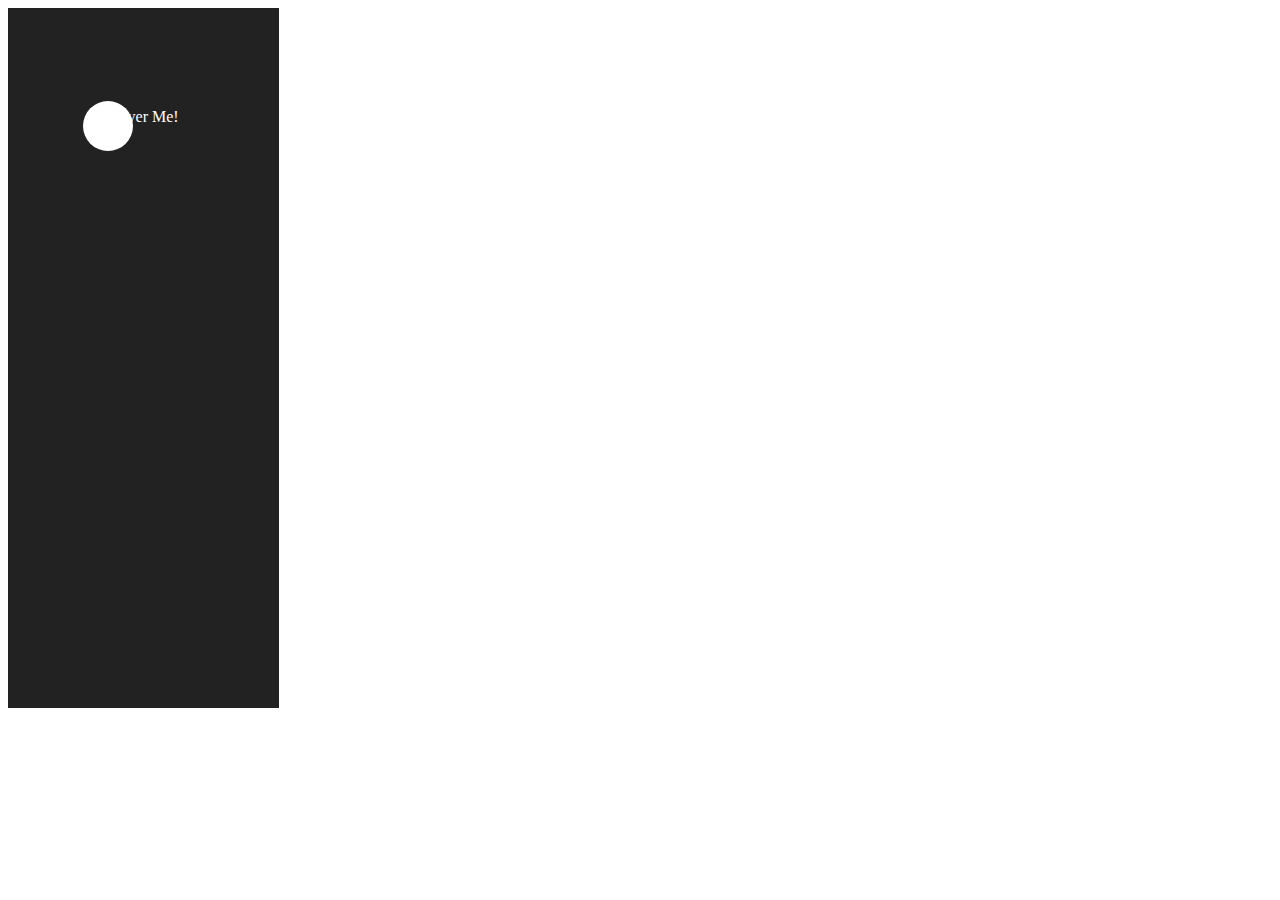
<file: circleMouseHover/index.html>
<!DOCTYPE html>
<html lang="en">
  <head>
    <meta charset="UTF-8" />
    <meta name="viewport" content="width=device-width, initial-scale=1.0" />
    <link rel="stylesheet" href="./index.css" />
    <title>Circle Mouse Hover</title>
  </head>
  <body>
    <div class="HOVER">
      <div>Hover Me!</div>
      <span></span>
    </div>
    <script src="index.js"></script>
  </body>
</html>
</file>
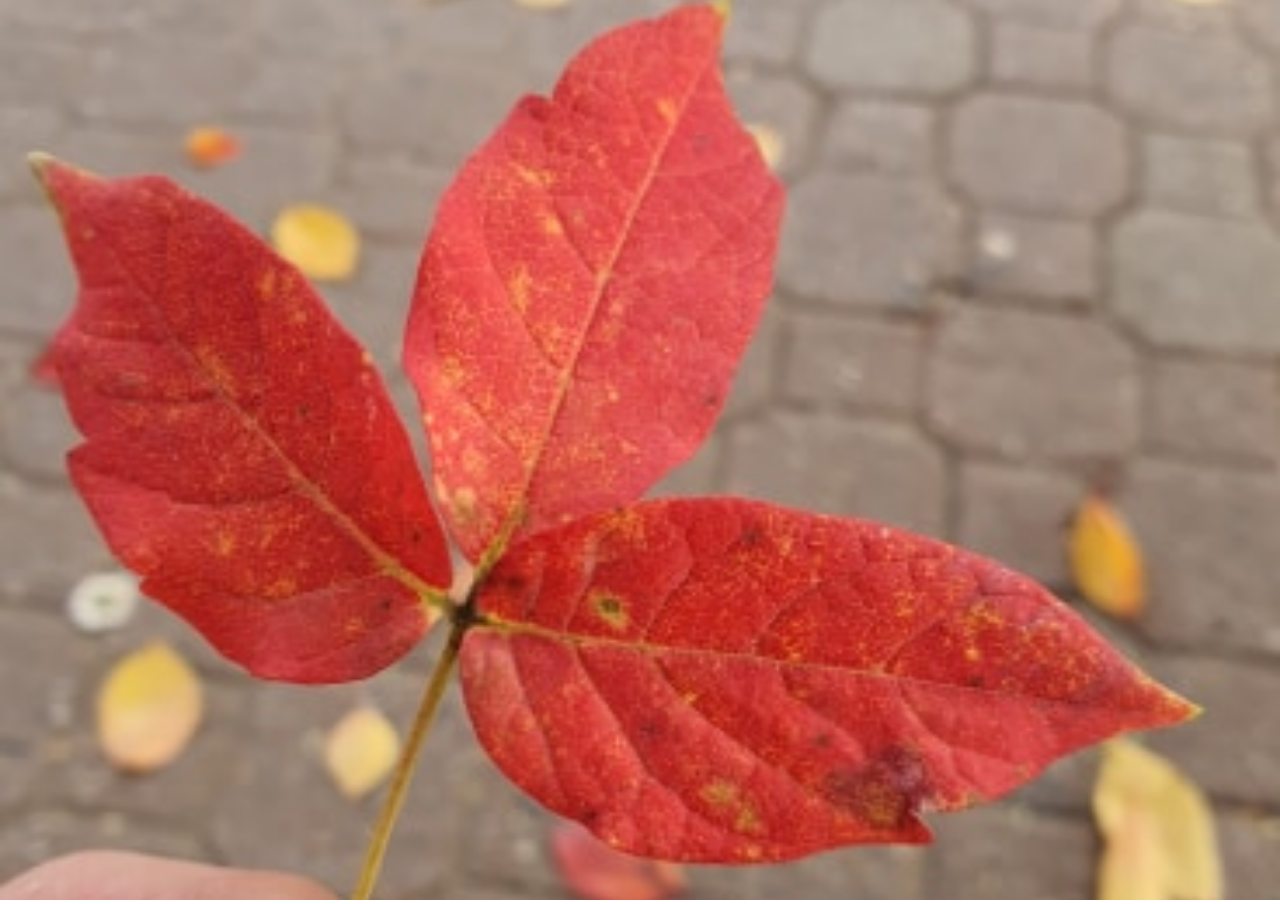
<file: imageWave/index.html>
<!DOCTYPE html>
<html lang="en">
  <head>
    <meta charset="UTF-8" />
    <meta name="viewport" content="width=device-width, initial-scale=1.0" />
    <title>Document</title>
    <link rel="stylesheet" href="style.css" />
  </head>
  <body>
    <script type="module" src="app.js"></script>
  </body>
</html>
</file>
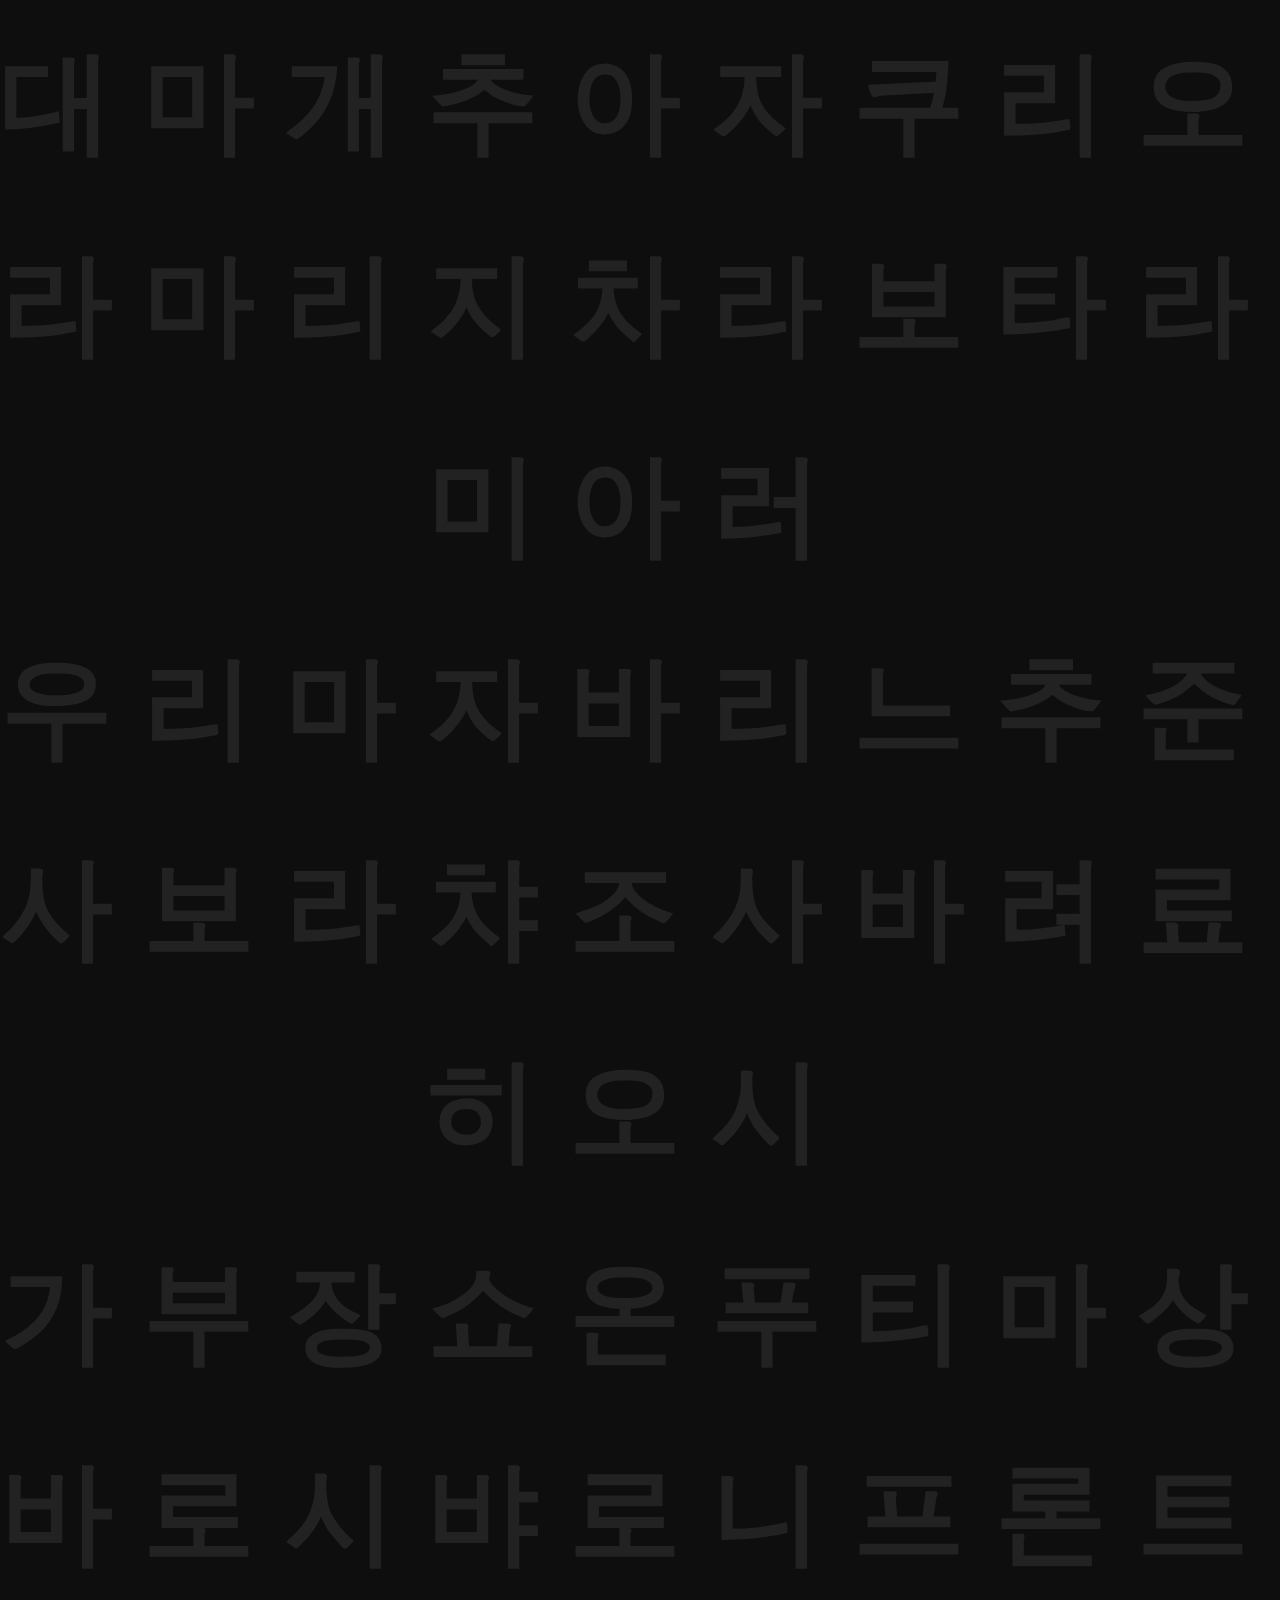
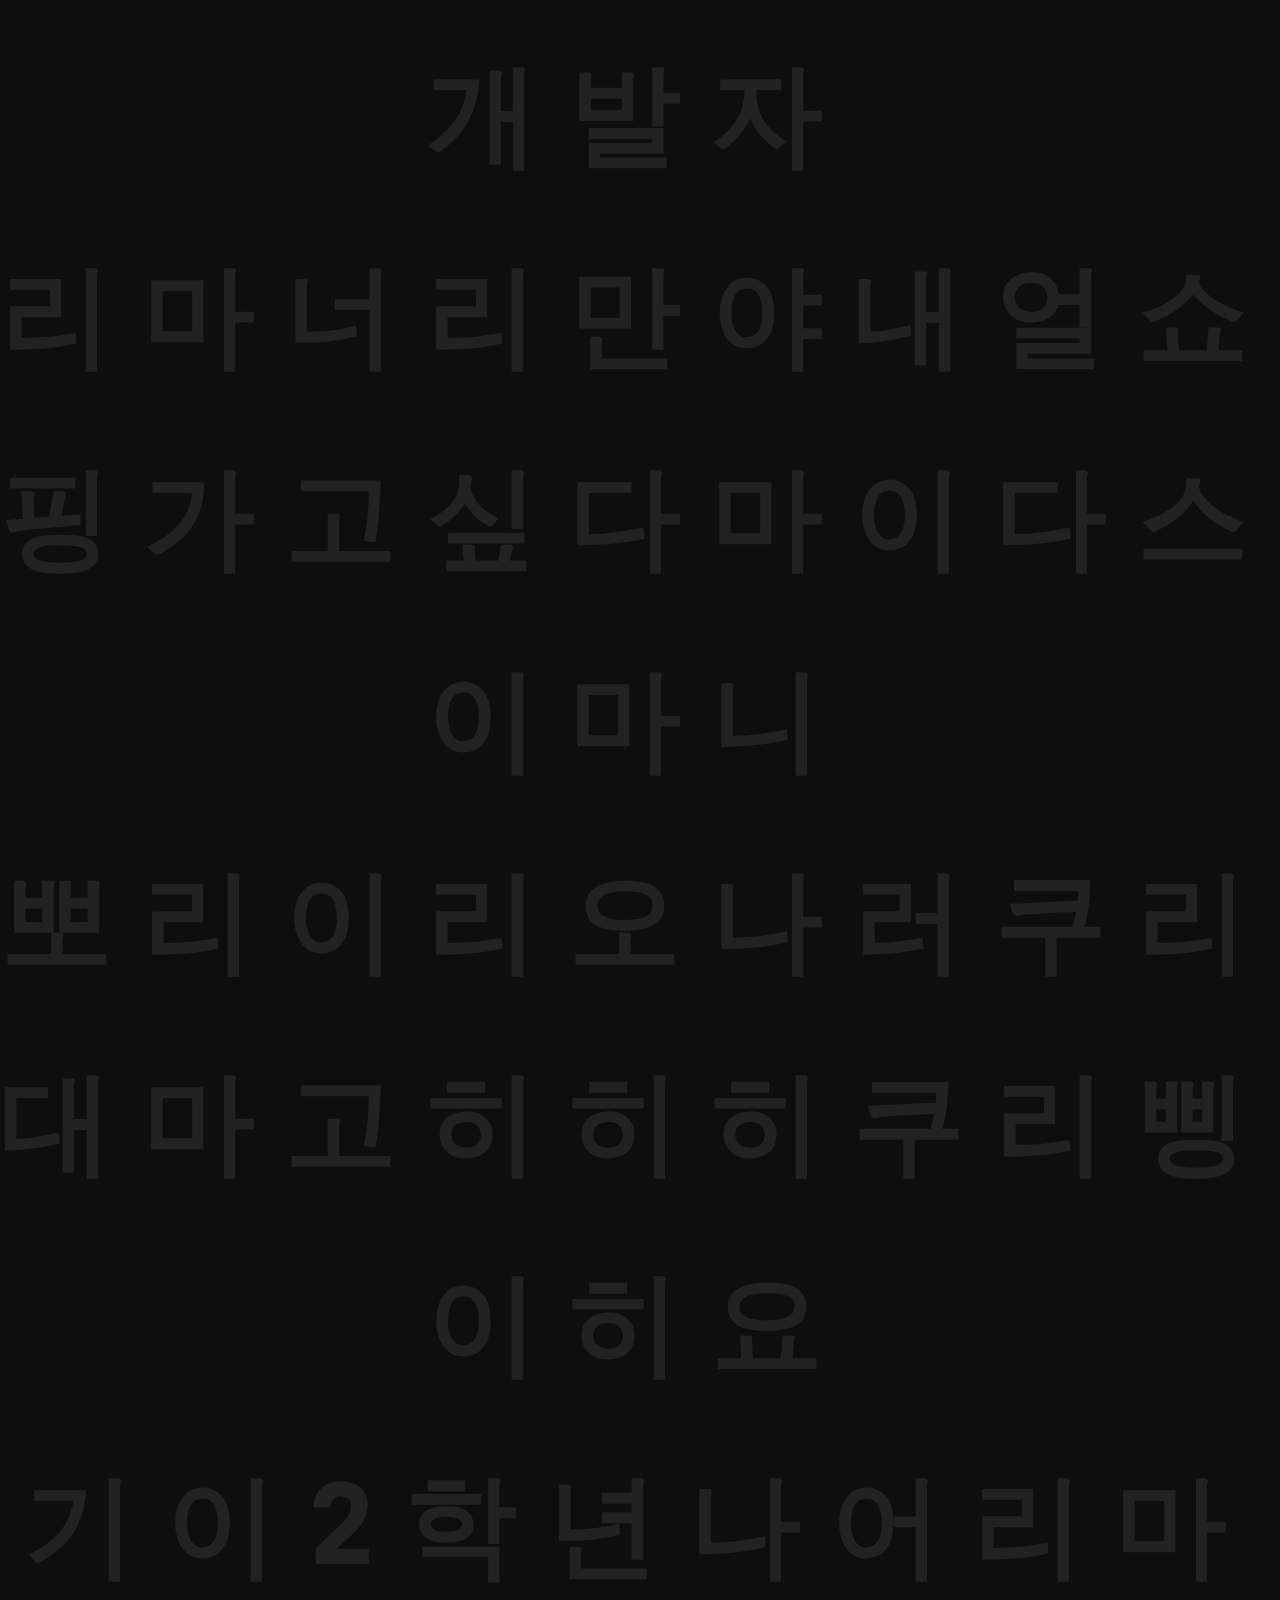
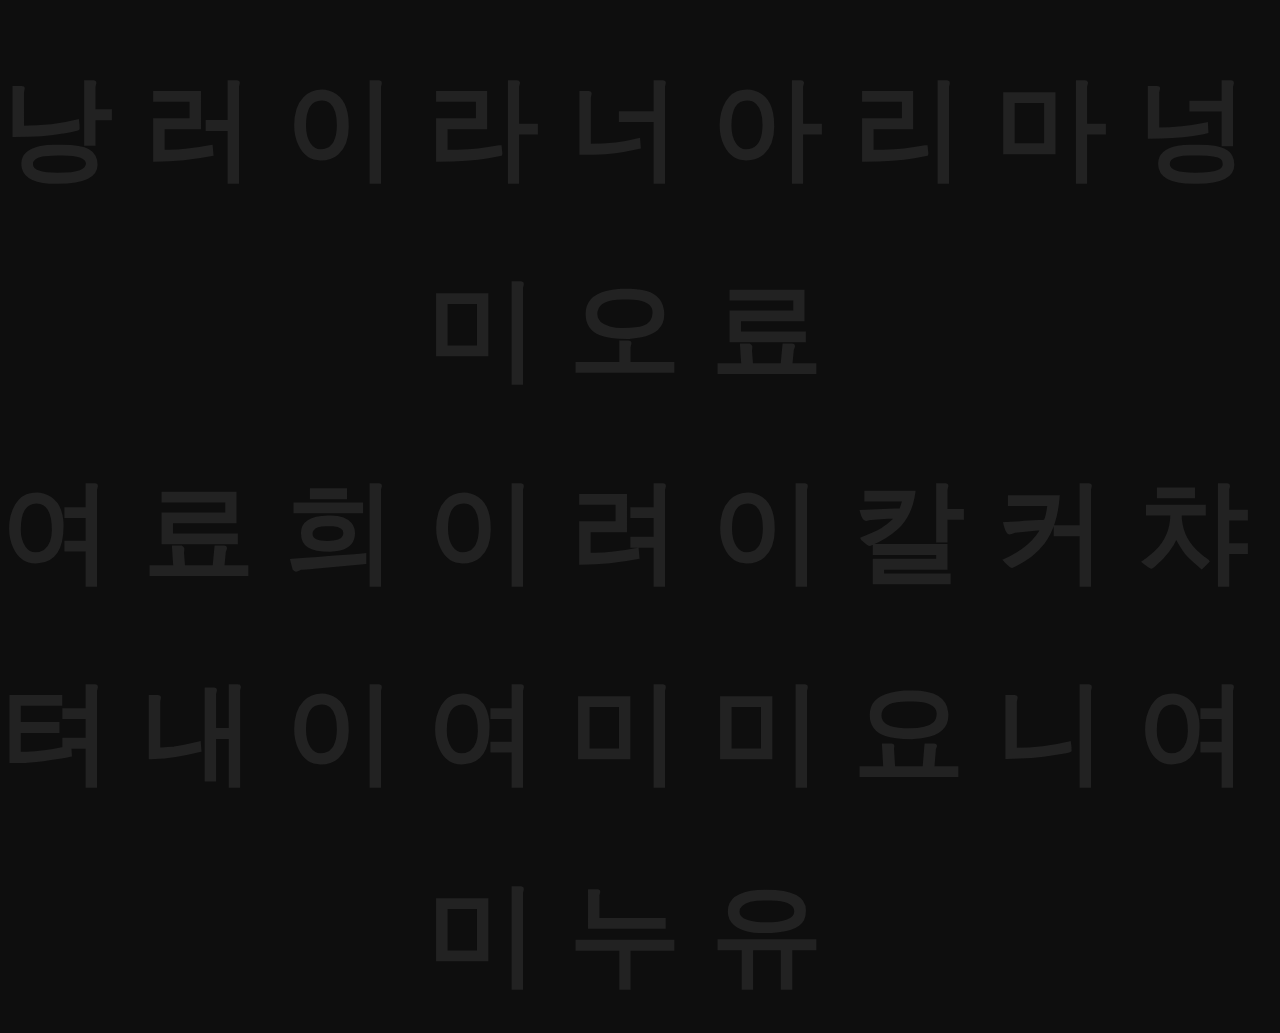
<file: neonLightText/index.html>
<!DOCTYPE html>
<html lang="en">
  <head>
    <meta charset="UTF-8" />
    <meta name="viewport" content="width=device-width, initial-scale=1.0" />
    <title>Typography</title>
    <link rel="stylesheet" href="./index.css" />
    <link rel="preconnect" href="https://fonts.gstatic.com" />
    <link
      href="https://fonts.googleapis.com/css2?family=JetBrains+Mono&display=swap"
      rel="stylesheet"
    />
  </head>
  <body>
    <section>
      <div id="container">
        <div id="typography">
          <p>
            대마개추아자쿠리<span class="neon">오</span>라마리지차라보타라미아러
          </p>
          <p>
            우리마자바리느추<span class="neon">준</span>사보라챠조사바려료히오시
          </p>
          <p>
            가부장쇼온푸티마<span class="neon">상</span>바로시뱌로니<span
              class="neon green"
              >프론트개발자</span
            >
          </p>
          <p>리마너리만야내얼쇼핑가고싶다마이다스이마니</p>
          <p>
            뽀리이리오나러쿠리<span class="neon blue">대마고</span
            >히히히쿠리삥이히요
          </p>
          <p>
            기이<span class="neon purple">2학년</span
            >나어리마낭러이라너아리마넝미오료
          </p>
          <p>여료희이려이칼커챠텨내이여미미요니여미누유</p>
        </div>
      </div>
    </section>
  </body>
</html>
</file>
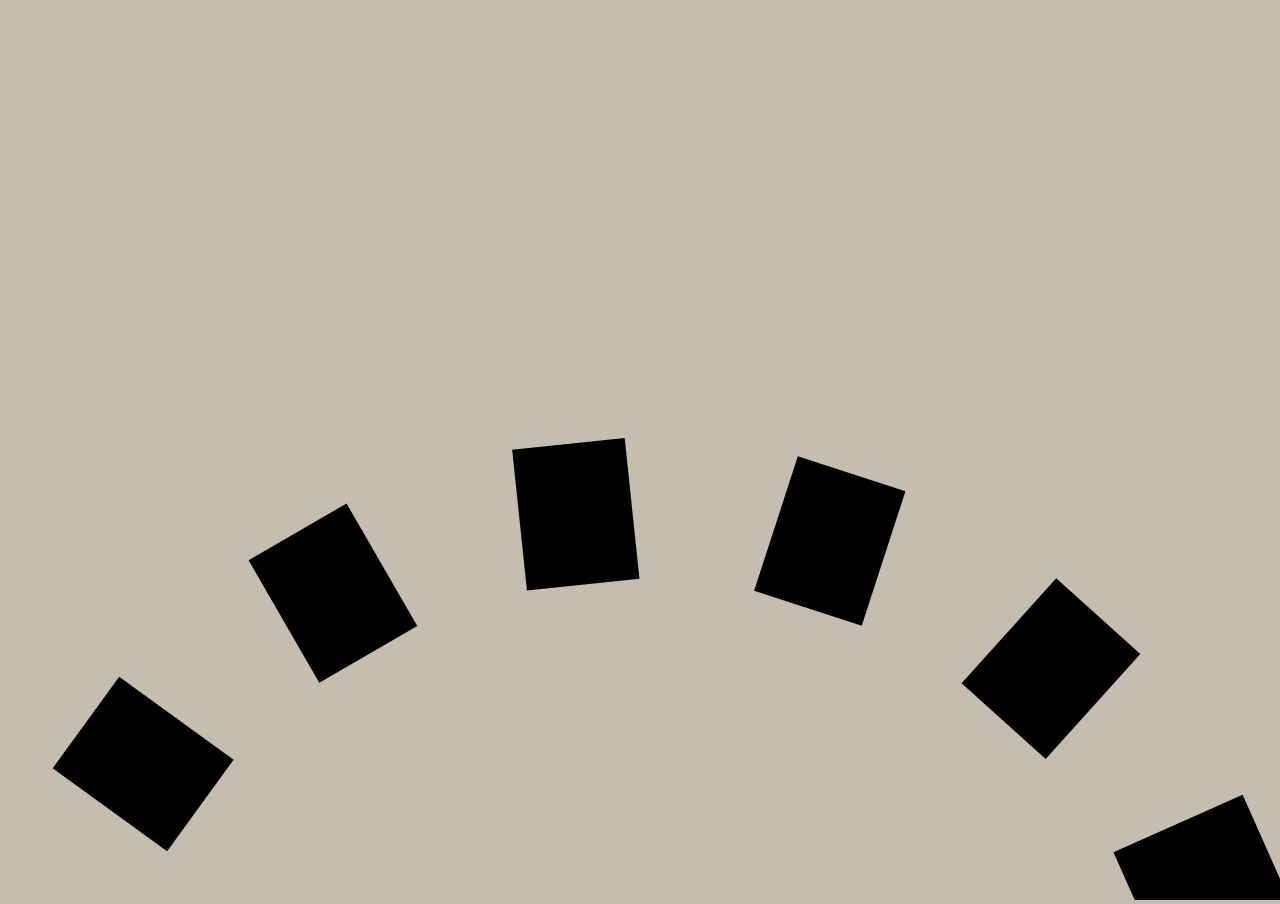
<file: turningShape/index.html>
<!DOCTYPE html>
<html lang="en">
  <head>
    <meta charset="UTF-8" />
    <meta name="viewport" content="width=device-width, initial-scale=1.0" />
    <title>Document</title>
    <link rel="stylesheet" href="style.css" />
  </head>
  <body>
    <script type="module" src="App.js"></script>
  </body>
</html>
</file>
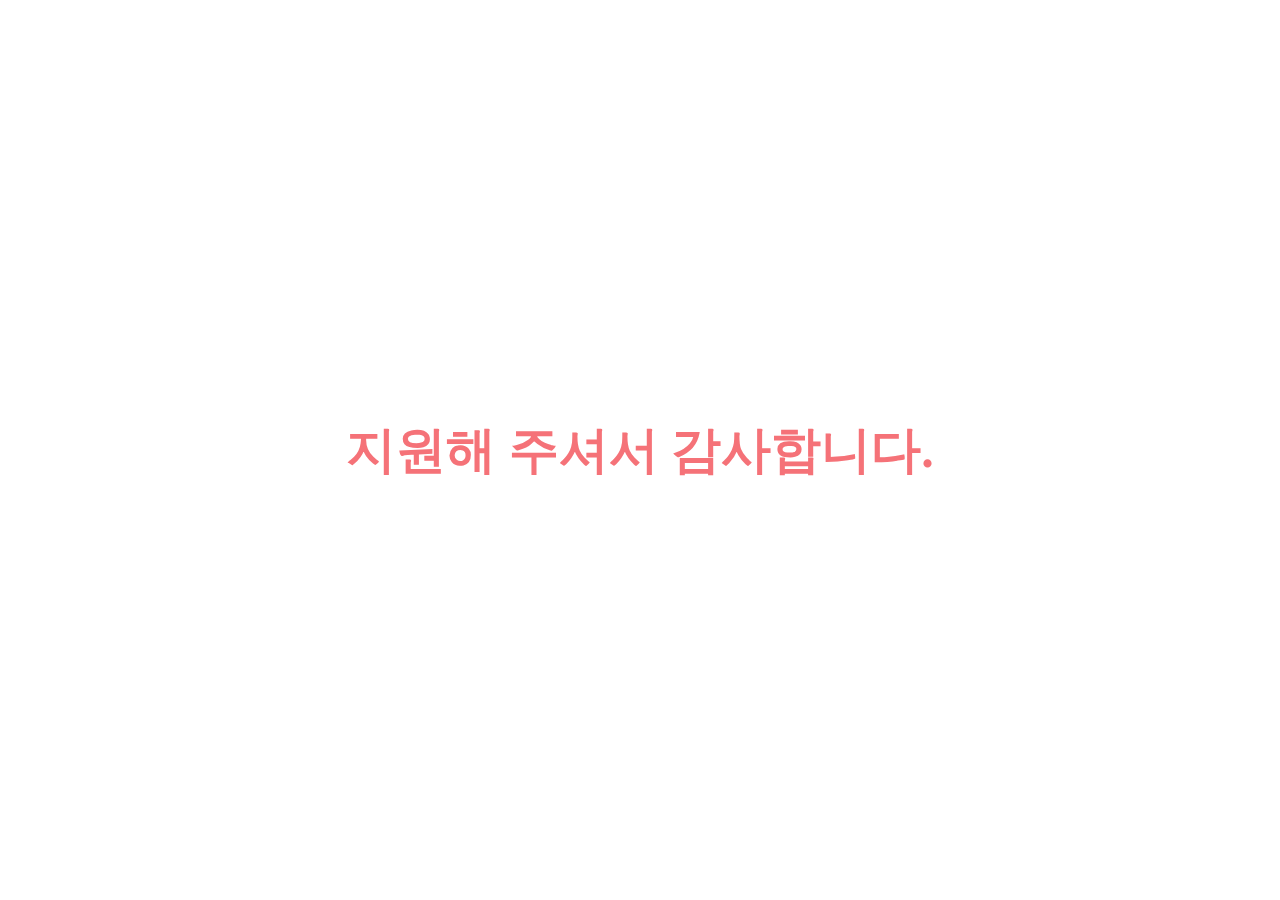
<file: 꽃가루.html>
<!DOCTYPE html>
<html lang="en">
  <head>
    <meta charset="UTF-8" />
    <meta http-equiv="X-UA-Compatible" content="IE=edge" />
    <meta name="viewport" content="width=device-width, initial-scale=1.0" />
    <title>Document</title>
    <style>
      body {
        padding: 0;
        margin: 0;
      }
      .wrapper {
        height: 100vh;
        display: flex;
        justify-content: center;
        align-items: center;
        z-index: 100;
        min-height: 800px;
      }
      .thankstext {
        font-size: 50px;
        font-weight: 600;
        color: #f57278;
        animation-name: textInit;
        animation-duration: 5s;
        position: absolute;
        animation-fill-mode: forwards;
      }

      .secondtext {
        font-size: 50px;
        font-weight: 600;
        animation-name: secondTextInit;
        animation-duration: 1s;
        position: absolute;
        animation-fill-mode: forwards;
        animation-delay: 5s;
        background: linear-gradient(to right, #f57278, #f57278 50%, white 50%);
        background-clip: text;
        -webkit-background-clip: text;
        -webkit-text-fill-color: transparent;
        background-size: 200% 100%;
        background-position: 100%;
        text-decoration: none;
        opacity: 0;
      }

      .redirectButton {
        width: 200px;
        height: 60px;
        border-radius: 50px;
        background-color: #f57278;
        color: white;
        border: none;
        outline: none;
        font-size: 30px;
        font-weight: 600;
        animation-name: buttonInit;
        animation-delay: 6.5s;
        animation-duration: 1s;
        animation-fill-mode: forwards;
        opacity: 0;
        box-shadow: 4px 4px 0px 0px rgba(245, 114, 120, 0.5);
        margin-top: 190px;
      }

      .redirectButton:active {
        box-shadow: 0px 0px 0px 0px rgba(245, 114, 120, 0.5);
        margin-left: 4px;
        margin-top: 194px;
      }

      @keyframes textInit {
        0% {
          opacity: 0;
          top: 35%;
        }
        20% {
          opacity: 1;
          top: 40%;
        }
        80% {
          opacity: 1;
          top: 40%;
        }
        100% {
          opacity: 1;
          top: 30%;
        }
      }

      @keyframes secondTextInit {
        0% {
          opacity: 0;
          background-position: 100%;
        }
        1% {
          opacity: 1;
        }
        100% {
          opacity: 1;
          background-position: 0% 100%;
        }
      }

      @keyframes buttonInit {
        0% {
          opacity: 0;
          transform: translate(0px, 10px);
        }
        100% {
          opacity: 1;
          transform: translate(0px, 0px);
        }
      }
    </style>
  </head>
  <body>
    <div class="wrapper">
      <p class="thankstext">지원해 주셔서 감사합니다.</p>
      <div class="secondtext">
        INIT을 이용해서 학교에 대해 자세히 알아보세요.
      </div>
      <button class="redirectButton">바로가기</button>
    </div>
  </body>
  <script>
    class Progress {
      constructor(param = {}) {
        this.timestamp = null;
        this.duration = param.duration || Progress.CONST.DURATION;
        // 기간
        this.progress = 0;
        this.delta = 0;
        // 현재 시간 - 맨 처음 실행 시간
        this.progress = 0;
        // 진행도
        this.isLoop = !!param.isLoop;

        this.reset();
      }

      static get CONST() {
        return {
          DURATION: 1000,
        };
      }

      reset() {
        this.timestamp = null;
      }

      start(now) {
        this.timestamp = now;
      }

      tick(now) {
        if (this.timestamp) {
          this.delta = now - this.timestamp;
          this.progress = Math.min(this.delta / this.duration, 1);

          if (this.progress >= 1 && this.isLoop) {
            this.start(now);
          }

          return this.progress;
        } else {
          return 0;
        }
      }
    }

    class Confetti {
      constructor(param) {
        this.parent = param.elm || document.body;
        this.canvas = document.createElement("canvas");
        this.ctx = this.canvas.getContext("2d");
        this.width = param.width || this.parent.offsetWidth;
        this.height = param.height || this.parent.offsetHeight;
        this.length = param.length || Confetti.CONST.PAPER_LENGTH;
        this.yRange = param.yRange || this.height * 2;
        this.progress = new Progress({
          duration: param.duration,
          isLoop: false,
        });
        this.rotationRange =
          typeof param.rotationLength === "number" ? param.rotationRange : 50;
        this.speedRange =
          typeof param.speedRange === "number" ? param.speedRange : 10;
        this.sprites = [];

        this.canvas.style.cssText = [
          "display: block",
          "position: absolute",
          "top: 0",
          "left: 0",
          "pointer-events: none",
        ].join(";");

        this.render = this.render.bind(this);

        this.build();

        this.parent.appendChild(this.canvas);
        this.progress.start(performance.now());

        requestAnimationFrame(this.render);
      }

      static get CONST() {
        return {
          SPRITE_WIDTH: 9,
          SPRITE_HEIGHT: 16,
          PAPER_LENGTH: 10,
          DURATION: 8000,
          ROTATION_RATE: 50,
          COLORS: [
            "#EF5350",
            "#EC407A",
            "#AB47BC",
            "#7E57C2",
            "#5C6BC0",
            "#42A5F5",
            "#29B6F6",
            "#26C6DA",
            "#26A69A",
            "#66BB6A",
            "#9CCC65",
            "#D4E157",
            "#FFEE58",
            "#FFCA28",
            "#FFA726",
            "#FF7043",
            "#8D6E63",
            "#BDBDBD",
            "#78909C",
          ],
        };
      }

      build() {
        for (let i = 0; i < this.length; ++i) {
          // 종이 개수만큼 반복
          let canvas = document.createElement("canvas"),
            ctx = canvas.getContext("2d");
          // 종이 1개당

          canvas.width = Confetti.CONST.SPRITE_WIDTH;
          canvas.height = Confetti.CONST.SPRITE_HEIGHT;
          // 종이 1개의 길이와 넓이 지정

          canvas.position = {
            initX: Math.random() * this.width,
            initY: -canvas.height - Math.random() * this.yRange,
          };
          // 초기 위치 지정

          canvas.rotation =
            this.rotationRange / 2 - Math.random() * this.rotationRange;
          // 회전률 지정
          canvas.speed =
            this.speedRange / 2 + Math.random() * (this.speedRange / 2);
          // 속도 지정
          ctx.save();
          ctx.fillStyle =
            Confetti.CONST.COLORS[
              (Math.random() * Confetti.CONST.COLORS.length) | 0
            ];
          ctx.fillRect(0, 0, canvas.width, canvas.height);
          ctx.restore();

          this.sprites.push(canvas);
        }
      }

      render(now) {
        let progress = this.progress.tick(now);
        this.canvas.width = this.width;
        this.canvas.height = this.height;
        for (let i = 0; i < this.length; ++i) {
          this.ctx.save();
          this.ctx.translate(
            this.sprites[i].position.initX +
              // 맨 처음 width
              this.sprites[i].rotation *
                // 회전률
                Confetti.CONST.ROTATION_RATE *
                // 회전 비율
                progress,
            // 진행도
            this.sprites[i].position.initY +
              // 초기 height
              progress * (this.height + this.yRange)
            // progress * this.height
            // 진행도 *
          );
          this.ctx.rotate(this.sprites[i].rotation);
          // 돌림
          this.ctx.drawImage(
            this.sprites[i],
            // image
            (-Confetti.CONST.SPRITE_WIDTH *
              Math.abs(
                Math.sin(progress * Math.PI * 2 * this.sprites[i].speed)
              )) /
              2,
            // dx
            -Confetti.CONST.SPRITE_HEIGHT / 2,
            // dy
            Confetti.CONST.SPRITE_WIDTH *
              Math.abs(
                Math.sin(progress * Math.PI * 2 * this.sprites[i].speed)
              ),
            //dwidth
            Confetti.CONST.SPRITE_HEIGHT
            // dheight
          );
          this.ctx.restore();
        }

        requestAnimationFrame(this.render);
      }
    }

    (() => {
      const DURATION = 4500,
        LENGTH = 150;
      setTimeout(() => {
        new Confetti({
          width: window.innerWidth,
          height: window.innerHeight,
          length: LENGTH,
          duration: DURATION,
        });
      }, 1000);
    })();
  </script>
</html>
</file>
<file: circleMouseHover/index.css>
.HOVER {
  --width: 100%;
  --time: 0.5s;

  position: relative;
  display: inline-block;
  height: 500px;
  padding: 100px;

  color: white;
  background: #222;
  overflow: hidden;
}

.HOVER div {
  position: relative;
  z-index: 5;

  transition: color var(--time);
}

.HOVER:hover div {
  color: #222;
}

.HOVER span {
  position: absolute;
  display: block;
  content: "";
  z-index: 0;
  width: 50px;
  padding-top: 50px;
  height: 0;
  border-radius: 100%;
  background: #fff;

  transform: translate(-50%, -50%);
  transition: width var(--time), padding-top var(--time);
}

.HOVER:hover span {
  width: calc(var(--width) * 5.5);
  padding-top: calc(var(--width) * 5.5);
}
</file>
<file: imageWave/style.css>
* {
  outline: none;
  margin: 0;
  padding: 0;
}

html {
  width: 100%;
  height: 100%;
}

body {
  width: 100%;
  height: 100%;
  background-color: #fff;
  position: relative;
}

canvas {
  width: 100%;
  height: 100%;
}
</file>
<file: neonLightText/index.css>
* {
  padding: 0;
  margin: 0;
  font-family: "JetBrains Mono", monospace;
}

section {
  display: flex;
  justify-content: center;
  align-items: center;
  min-height: 100vh;
  width: 100%;
  background: #0e0e0e;
}

#typography > p {
  position: relative;
  width: 100%;
  text-align: center;
  font-weight: 900;
  color: #222;
  font-size: 7em;
  line-height: 180%;
  letter-spacing: 30px;
}

.neon {
  animation: neonAnimation 5s linear infinite;
}

.blue {
  filter: hue-rotate(225deg);
  animation-delay: 1s;
}

.green {
  filter: hue-rotate(180deg);
  animation-delay: -3s;
}

.purple {
  filter: hue-rotate(280deg);
  animation-delay: 4s;
}

@keyframes neonAnimation {
  0%,
  5%,
  10.1%,
  15.1%,
  25.1%,
  45%,
  70.1%,
  90%,
  100% {
    text-shadow: 0px 0px 0px #222;
    color: #222;
  }
  5.1%,
  10%,
  15.2%,
  25%,
  45.1%,
  70%,
  90.1%,
  95% {
    color: #fff;
    text-shadow: 0 0 10px #ff3177, 0 0 20px #ff3177, 0 0 40px #ff3177,
      0 0 80px #ff3177, 0 0 160px #ff3177;
  }
}
</file>
<file: turningShape/style.css>
* {
  outline: 0;
  margin: 0;
  padding: 0;
}

html {
  width: 100%;
  height: 100%;
}

body {
  width: 100%;
  height: 100%;
  background-color: #c5beaf;
}

canvas {
  width: 100%;
  height: 100%;
}
</file>
